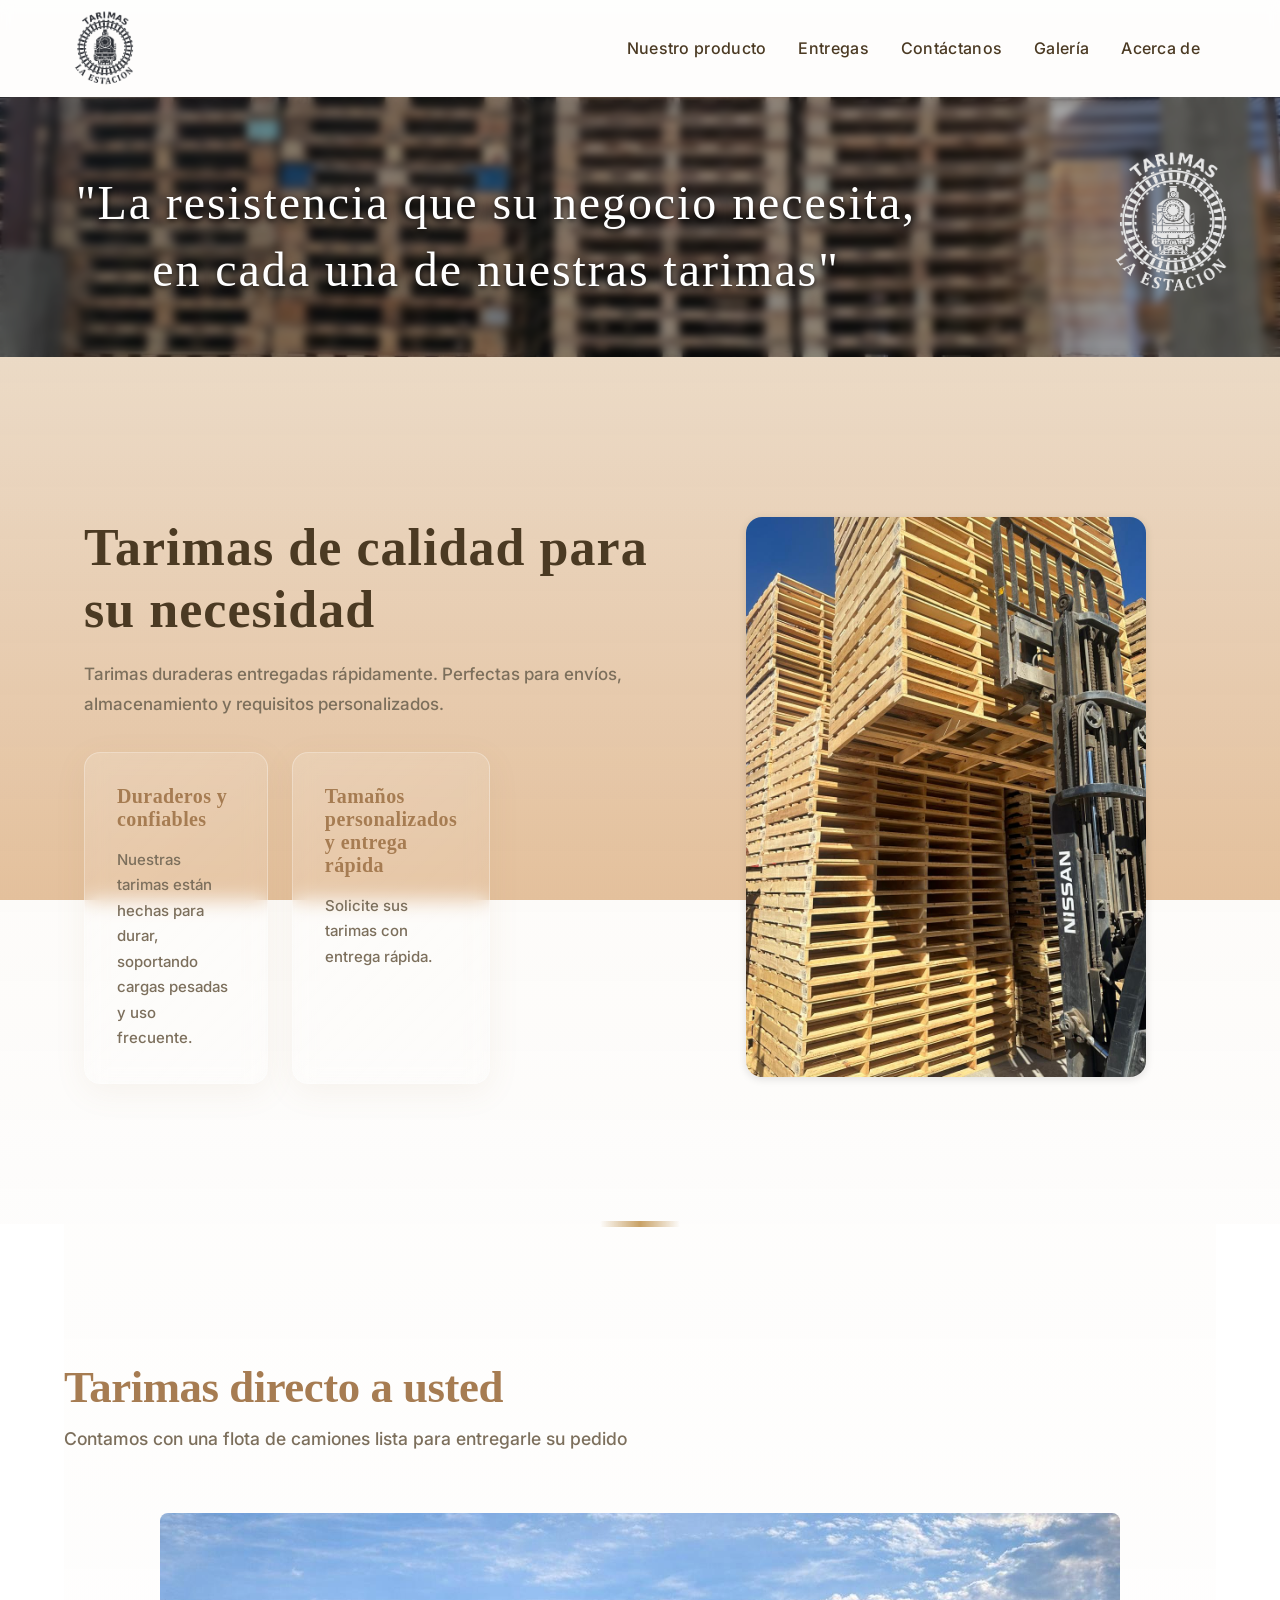
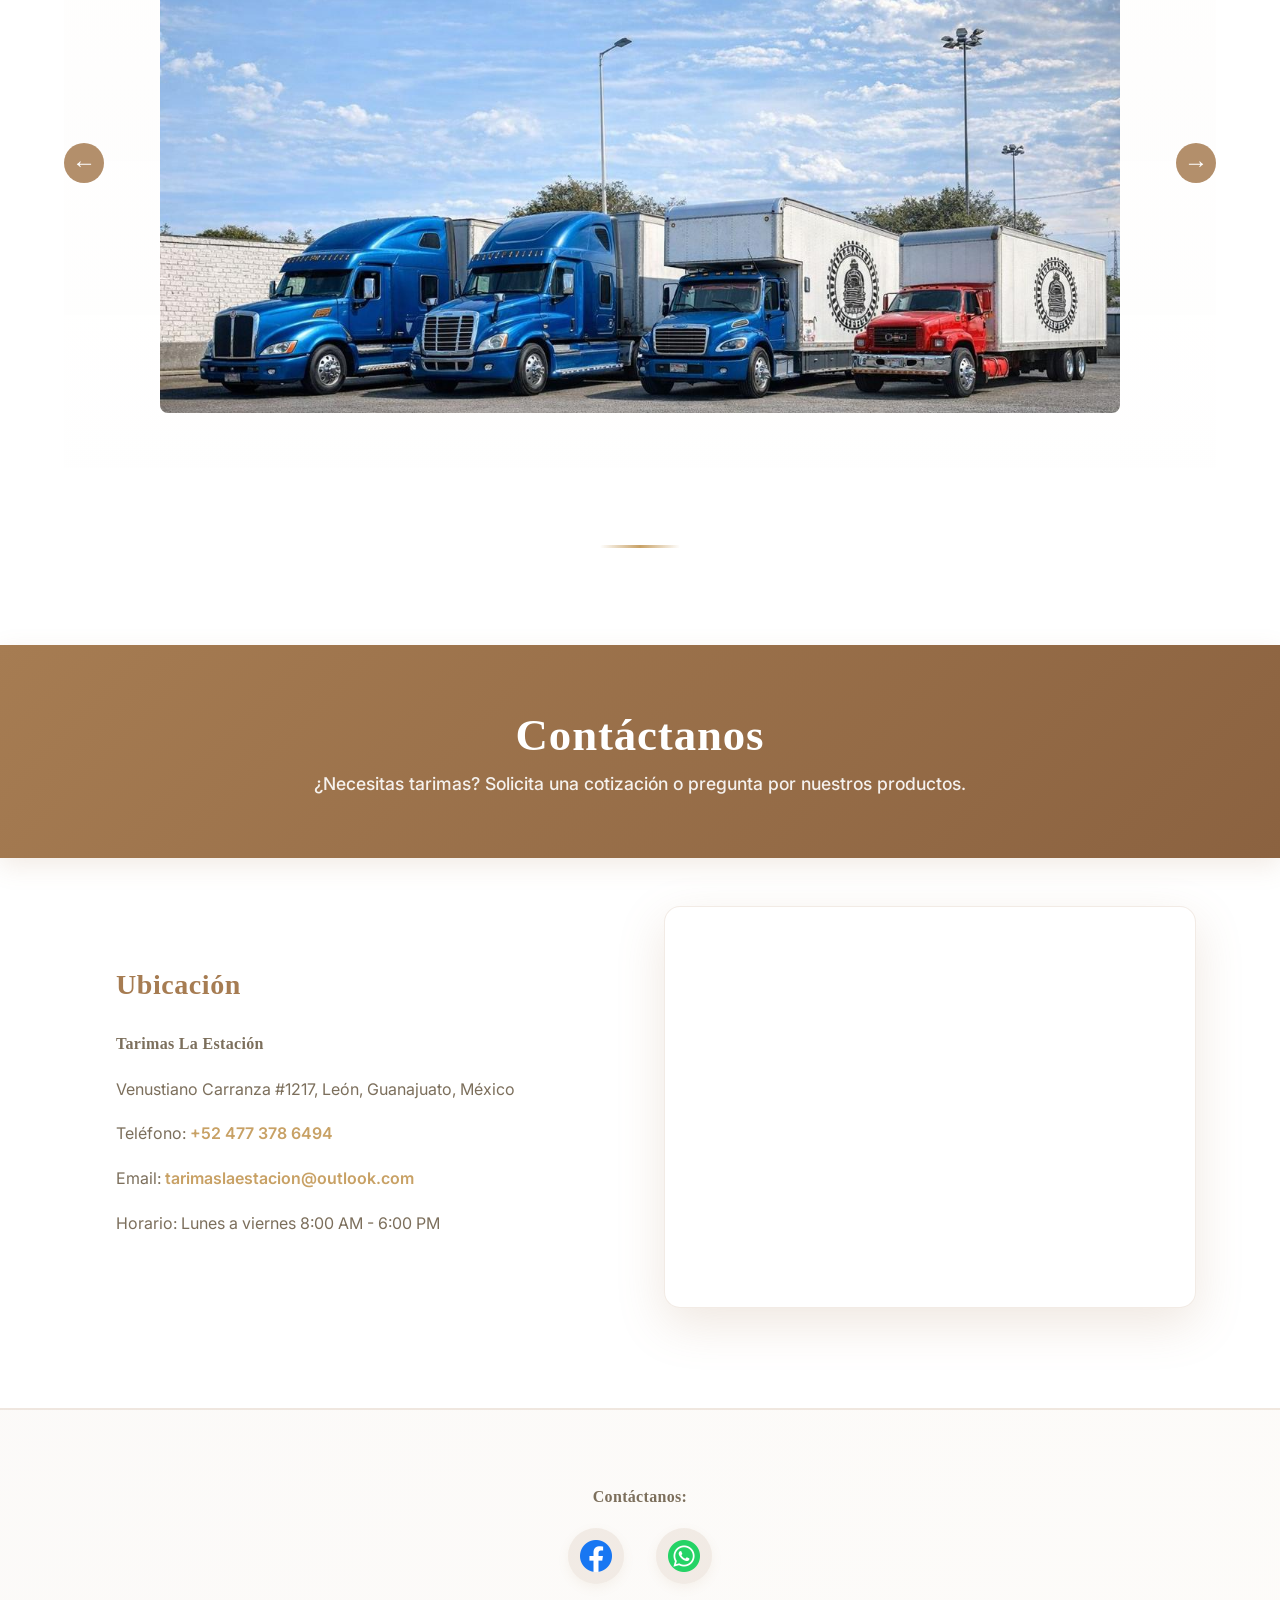
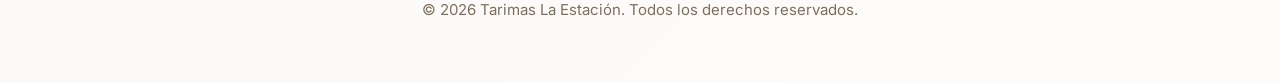
<file: index.html>
<!doctype html>
<html lang="en">
<head>  
  <meta charset="utf-8" />
  <meta name="viewport" content="width=device-width,initial-scale=1" />
  <link rel="preconnect" href="https://fonts.googleapis.com">
  <link rel="preconnect" href="https://fonts.gstatic.com" crossorigin>
  <!--<link href="https://fonts.googleapis.com/css2?family=Slabo+13px&display=swap" rel="stylesheet">-->
  <meta name="description" content="Tarimas La Estación - Venta de tarimas de madera de calidad, pallets duraderos y confiables para envíos y almacenamiento. Tarimas León, Guanajuato. Entregas rápidas." />
  <meta name="keywords" content="tarimas león, tarimas la estación, tarimas calidad, pallets, tarimas de madera, pallets de madera, tarimas para envío, almacenamiento, León Guanajuato" />  <title>Tarimas La Estación - Tarimas y Pallets de Calidad en León</title>
  <link rel="icon" type="image/png" href="assets/logotipo icono.png">  <link href="https://fonts.googleapis.com/css2?family=Inter:wght@300;400;600;700&display=swap" rel="stylesheet">
  <link rel="stylesheet" href="styles.css?v=1.9">
</head>
<body>
  <header class="site-header">
    <div class="container header-inner">
      <div class="logo-header">
        <img src="assets/logotipo original.png" alt="Tarimas La Estación">
      </div>
      <nav class="nav" id="nav">
        <a href="#top">Nuestro producto</a>
        <a href="#delivery">Entregas</a>
        <a href="#contact">Contáctanos</a>
        <a href="gallery.html">Galería</a>
        <a href="about.html">Acerca de</a>
      </nav>
      <button class="nav-toggle" id="navToggle" aria-label="Toggle navigation">☰</button>
    </div>
  </header>
  <div class="logo-slogan-row">
    <div class="slogan">"La resistencia que su negocio necesita,<br>en cada una de nuestras tarimas"</div>
    <div class="logo-main">
      <img src="assets/logotipo gris.png" alt="Tarimas La Estación">
    </div>
  </div>

  <main>
    <section id="top" class="hero">
      <div class="container hero-inner">
        <div class="hero-copy">
          <h1>Tarimas de calidad para su necesidad</h1>
          <p>Tarimas duraderas entregadas rápidamente. Perfectas para envíos, almacenamiento y requisitos personalizados.</p>
          <div class="hero-cta">
          </div>
          <div class="cards">
            <article class="card">
              <h3>Duraderos y confiables</h3>
              <p>Nuestras tarimas están hechas para durar, soportando cargas pesadas y uso frecuente.</p>
            </article>
            <article class="card">
              <h3>Tamaños personalizados y entrega rápida</h3>
              <p>Solicite sus tarimas con entrega rápida.</p>
            </article>
          </div>
        </div>
        <div class="hero-visual" aria-hidden="true">
          <img src="assets/PalletIndex.jpg" alt="Tarima de madera">
        </div>
      </div>
    </section>

    <!-- <section id="features" class="features container">
      <h2 class="sr-only">Características</h2>
      
    </section> -->    <section id="delivery" class="gallery container">
      <h2>Tarimas directo a usted</h2>
      <p>Contamos con una flota de camiones lista para entregarle su pedido</p>
      <div class="carousel" id="carousel">
        <button class="carousel-btn prev" aria-label="Anterior">&#8592;</button>
        <div class="carousel-track">
          <img src="assets/Camiones (4).jpeg" alt="Camión de la flota" class="carousel-img" />
          <img src="assets/Camiones (2).jpeg" alt="Camión de la flota" class="carousel-img" />
          <img src="assets/Camiones (3).jpeg" alt="Camión de la flota" class="carousel-img" />
          <img src="assets/Camiones (1).jpeg" alt="Camión de la flota" class="carousel-img" />
        </div>
        <button class="carousel-btn next" aria-label="Siguiente">&#8594;</button>
      </div>
    </section><section id="contact" class="contact">
      <div class="contact-header">
        <div class="container">
          <h2>Contáctanos</h2>
          <p>¿Necesitas tarimas? Solicita una cotización o pregunta por nuestros productos.</p>
        </div>
      </div>
      <div class="container">
      <div class="contact-wrapper"><div class="contact-info">
          <h3>Ubicación</h3>
          <p><strong>Tarimas La Estación</strong></p>          <p id="address">Venustiano Carranza #1217, León, Guanajuato, México</p>
          <p id="phone">Teléfono: <a href="tel:+524773786494">+52 477 378 6494</a></p>
          <p id="email">Email: <a href="mailto:tarimaslaestacion@outlook.com">tarimaslaestacion@outlook.com</a></p>
          <p id="horario">Horario: Lunes a viernes 8:00 AM - 6:00 PM</p>
        </div>
        <div class="map-container">
          <iframe src="https://www.google.com/maps/embed?pb=!1m18!1m12!1m3!1d3735.8827693287446!2d-101.6834186!3d21.1271801!2m3!1f0!2f0!3f0!3m2!1i1024!2i768!4f13.1!3m3!1m2!1s0x842b594f5e5e5e5d%3A0x5e5e5e5e5e5e5e5e!2sVenustiano%20Carranza%201217%2C%20Le%C3%B3n%2C%20Gto.!5e0!3m2!1ses!2smx!4v1741275600" width="100%" height="400" style="border:0;border-radius:12px" allowfullscreen="" loading="lazy" referrerpolicy="no-referrer-when-downgrade"></iframe>        </div>
      </div>
      </div>
    </section>
  </main>  <footer class="site-footer">
    <div class="container">
      <div class="footer-social">
        <p><strong>Contáctanos:</strong></p>        <div class="social-icons">
          <a href="https://www.facebook.com/people/tarimas_la_estacion/100086547311457/" target="_blank" class="social-link"><img src="assets/facebook.png" alt="Facebook" class="social-icon"></a>
          <a href="https://wa.me/524773786494?text=Hola%2C%20me%20gustaría%20solicitar%20información%20sobre%20tarimas" target="_blank" class="social-link whatsapp-link"><img src="assets/social.png" alt="WhatsApp" class="social-icon"></a>
        </div>
      </div>
      <p>© <span id="year"></span> Tarimas La Estación. Todos los derechos reservados.</p>
    </div>
  </footer>

  <script src="script.js"></script>
</body>
</html>
</file>
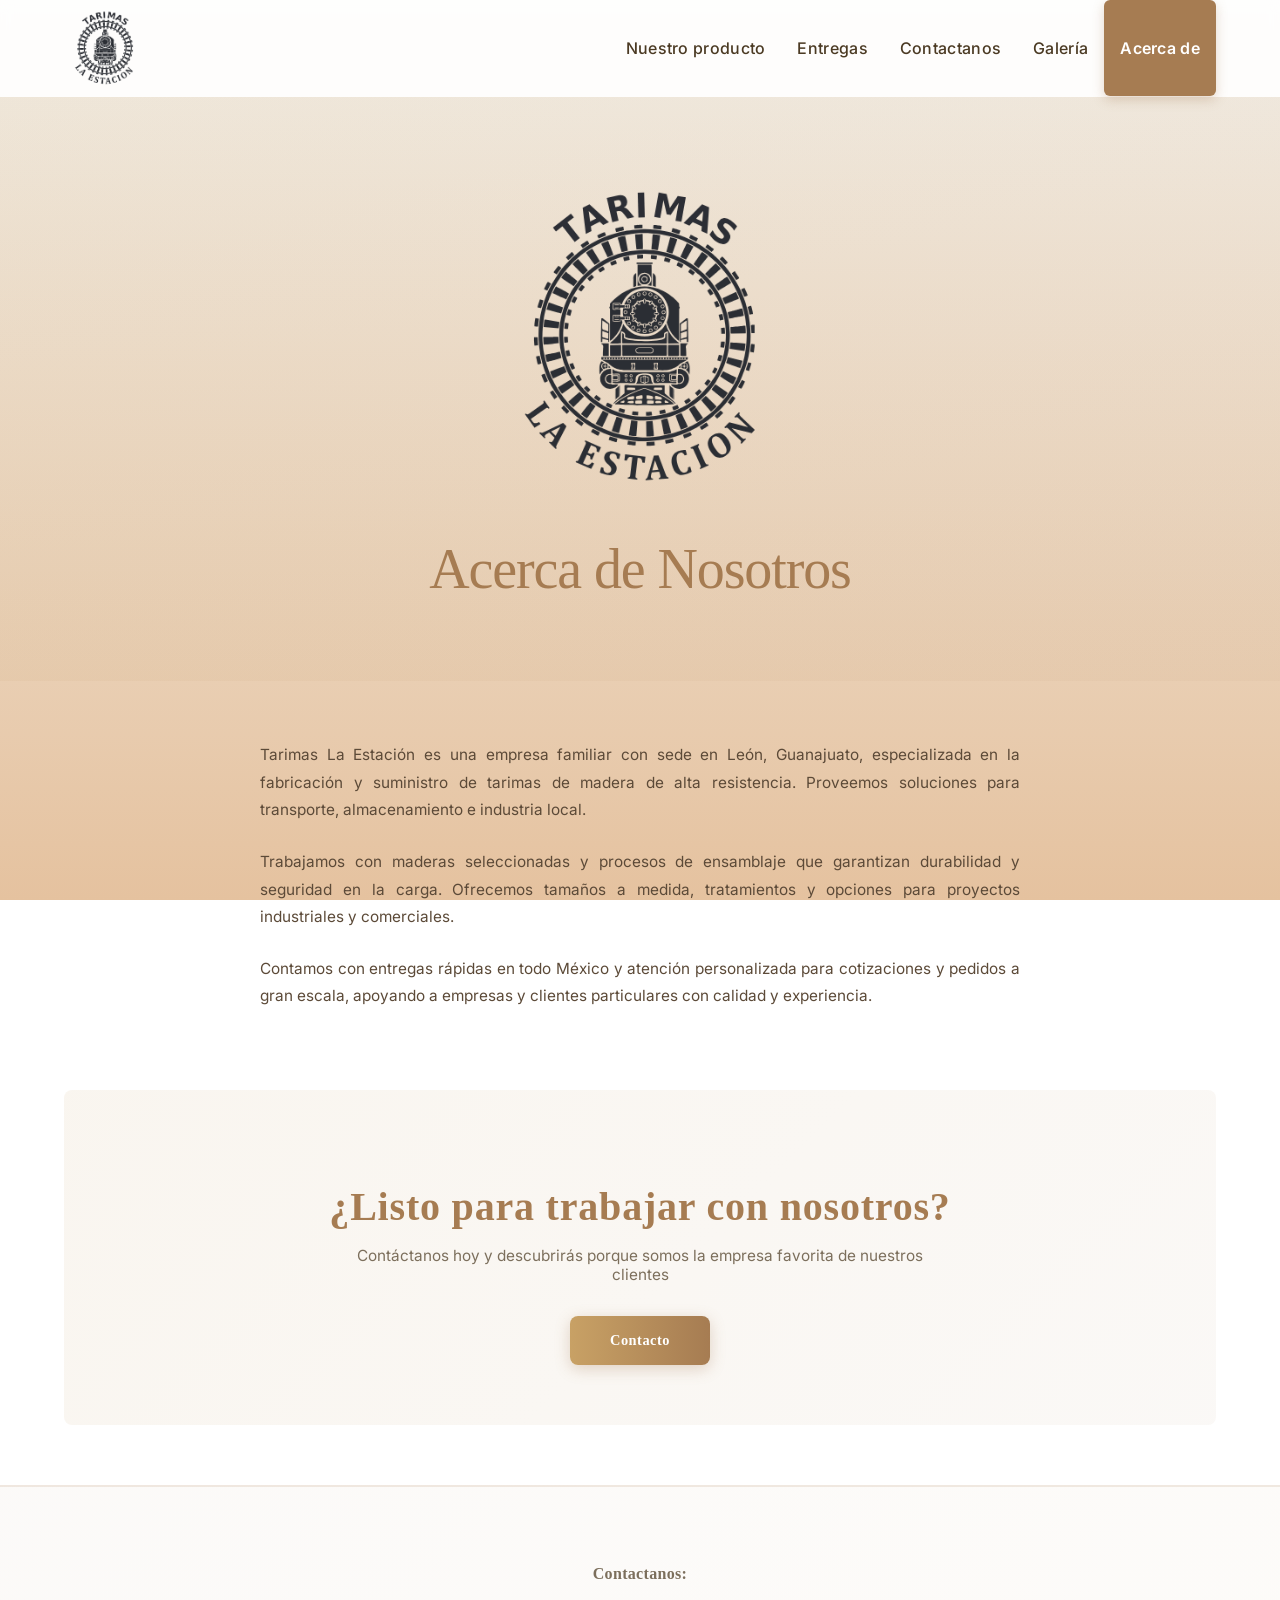
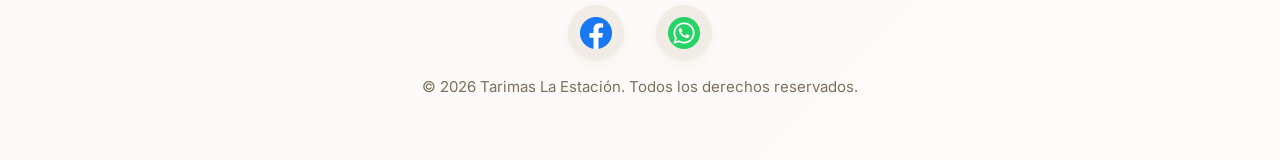
<file: about.html>
<!doctype html>
<html lang="es">
<head>  <meta charset="utf-8" />
  <meta name="viewport" content="width=device-width,initial-scale=1" />
  <meta name="description" content="Acerca de Tarimas La Estación - Proveedores confiables de tarimas de calidad y pallets en León, Guanajuato. Soluciones de almacenamiento y envío de tarimas." />
  <meta name="keywords" content="tarimas león, tarimas la estación, tarimas calidad, pallets, empresa tarimas, proveedor pallets, tarimas León, pallets Guanajuato" />  <title>Acerca de Nosotros - Tarimas La Estación León</title>
  <link rel="icon" type="image/png" href="assets/logotipo icono.png">
  <link href="https://fonts.googleapis.com/css2?family=Inter:wght@300;400;600;700&display=swap" rel="stylesheet">
  <link rel="stylesheet" href="styles.css?v=1.9">
</head>
<body>
  <header class="site-header">
    <div class="container header-inner">
      <div class="logo-header">
        <img src="assets/logotipo original.png" alt="Tarimas La Estación">
      </div>      <nav class="nav" id="nav">
        <a href="index.html#top">Nuestro producto</a>
        <a href="index.html#delivery">Entregas</a>
        <a href="index.html#contact">Contactanos</a>
        <a href="gallery.html">Galería</a>
        <a href="about.html" class="active">Acerca de</a>
      </nav>
      <button class="nav-toggle" id="navToggle" aria-label="Toggle navigation">☰</button>
    </div>
  </header>

  <main>
    <section class="about-hero">
      <div class="container about-hero-inner">
        <div class="about-logo">
          <img src="assets/logotipo original.png" alt="Tarimas La Estación">
        </div>
        <h1>Acerca de Nosotros</h1>
      </div>
    </section>

    <section class="about-content container">
      <article class="about-description">
        <p>
          Tarimas La Estación es una empresa familiar con sede en León, Guanajuato, especializada en la fabricación y suministro de tarimas de madera de alta resistencia. Proveemos soluciones para transporte, almacenamiento e industria local.
        </p>
        <p>
          Trabajamos con maderas seleccionadas y procesos de ensamblaje que garantizan durabilidad y seguridad en la carga. Ofrecemos tamaños a medida, tratamientos y opciones para proyectos industriales y comerciales.
        </p>
        <p>
          Contamos con entregas rápidas en todo México y atención personalizada para cotizaciones y pedidos a gran escala, apoyando a empresas y clientes particulares con calidad y experiencia.
        </p>
      </article>
    </section>

    <section class="about-cta container">
      <h2>¿Listo para trabajar con nosotros?</h2>
      <p>Contáctanos hoy y descubrirás porque somos la empresa favorita de nuestros clientes</p>
      <a href="index.html#contact" class="cta-button">Contacto</a>
    </section>
  </main>
  <footer class="site-footer">
    <div class="container">
      <div class="footer-social">
        <p><strong>Contactanos:</strong></p>        <div class="social-icons">
          <a href="https://www.facebook.com/people/tarimas_la_estacion/100086547311457/" target="_blank" class="social-link"><img src="assets/facebook.png" alt="Facebook" class="social-icon"></a>
          <a href="https://wa.me/524773786494?text=Hola%2C%20me%20gustaría%20solicitar%20información%20sobre%20tarimas" target="_blank" class="social-link whatsapp-link"><img src="assets/social.png" alt="WhatsApp" class="social-icon"></a>
        </div>
      </div>
      <p>© <span id="year"></span> Tarimas La Estación. Todos los derechos reservados.</p>
    </div>
  </footer>

  <script src="script.js"></script>
</body>
</html>
</file>
<file: styles.css>
:root{
  --bg:#f5f3ee;
  --card:#f7e9d7;
  --muted:#7c6f5c;
  --accent:#c8a165;
  --accent-2:#a67c52;
  --glass: rgba(255,255,255,0.12);
  --radius:12px;
  --container:90%;
  --max-width:1400px;
}

*{box-sizing:border-box}

/* Fade-in animations for scroll effects */
@keyframes fadeInUp {
  from {
    opacity: 0;
    transform: translateY(30px);
  }
  to {
    opacity: 1;
    transform: translateY(0);
  }
}

@keyframes fadeInDown {
  from {
    opacity: 0;
    transform: translateY(-30px);
  }
  to {
    opacity: 1;
    transform: translateY(0);
  }
}

.fade-in-element {
  opacity: 0;
  transform: translateY(30px);
  transition: opacity 0.7s ease, transform 0.7s ease;
}

.fade-in-element.visible {
  opacity: 1;
  transform: translateY(0);
}

/* Site header and logo-slogan-row stay visible immediately */
.site-header {
  opacity: 1 !important;
  transform: none !important;
}

.logo-slogan-row {
  opacity: 1 !important;
  transform: none !important;
}

html{
  height: 100%;
  background: linear-gradient(180deg, #f5f3ee, #e5c29f);
  background-attachment: fixed;
}
body{
  font-family: Inter, system-ui, -apple-system, 'Segoe UI', Roboto, 'Helvetica Neue', Arial;
  color:#4b3a23;
  margin:0;
  min-height: 100vh;
  -webkit-font-smoothing:antialiased;
  -moz-osx-font-smoothing:grayscale;
  position: relative;
}
body::before,
body::after {
  content: '';
  position: fixed;
  top: 0;
  height: 100vh;
  width: 60px;
  z-index: 1;
  pointer-events: none;
  display: none;
}
body::before {
  left: 0;
  background: linear-gradient(90deg, rgba(139,98,64,0.08) 0%, rgba(139,98,64,0.02) 100%);
}
body::after {
  right: 0;
  background: linear-gradient(90deg, rgba(139,98,64,0.02) 0%, rgba(139,98,64,0.08) 100%);
}
/* Show bars only on 16:9 aspect ratio */
@media (prefers-reduced-motion: no-preference) and (aspect-ratio: 16 / 9) {
  body::before,
  body::after {
    display: block;
  }
}
.container{max-width:var(--max-width);width:var(--container);margin:0 auto;padding:0 20px}
.site-header{
  backdrop-filter: blur(6px);
  position:sticky;
  top:0;
  background:rgba(255,255,255,0.85);
  border-bottom:1px solid rgba(255,255,255,0.03);
  z-index: 10;
}
.header-inner{display:flex;align-items:stretch;justify-content:flex-start;padding:0;height:96px}
.logo{font-weight:700;color:var(--accent-2);text-decoration:none}
.nav{display:flex;gap:0;align-items:stretch;margin-left:auto;margin-right:0}
.nav a{
  color:inherit;
  text-decoration:none;
  padding:8px 16px;
  border-radius:6px;
  background:transparent;
  transition:all 0.3s ease;
  display:flex;
  align-items:center;
  font-weight:500;
  letter-spacing:0.3px;
}
.nav a:visited{color:inherit}
.nav a:hover{background-color:rgba(166,124,82,0.1);border-radius:6px}
.nav a:active{color:inherit}
.nav a.active{background-color:var(--accent-2);color:#fff;font-weight:600;border-radius:6px;height:100%;display:flex;align-items:center;padding:8px 16px;box-shadow:0 4px 12px rgba(166,124,82,0.3)}
.btn{padding:12px 24px;border-radius:10px;border:0;cursor:pointer;font-weight:600;transition:all 0.3s ease;letter-spacing:0.5px}
.btn:hover{transform:translateY(-2px);box-shadow:0 8px 16px rgba(166,124,82,0.2)}
.btn-outline{background:transparent;color:var(--accent-2);border:2px solid var(--accent-2);}
.btn-primary{background:linear-gradient(90deg,var(--accent),var(--accent-2));color:#fff;box-shadow:0 4px 15px rgba(166,124,82,0.3)}
.btn-ghost{background:transparent;border:1px solid var(--accent);color:var(--muted);}
.nav-toggle{display:none;background:transparent;border:0;color:var(--muted);font-size:20px}

.hero{
  padding: 160px 0 140px 0;
  min-height: 450px;
  display: flex;
  align-items: flex-start;
  background: linear-gradient(180deg, rgba(200,161,101,0.08) 0%, rgba(200,161,101,0.04) 60%, rgba(166,124,82,0.02) 100%);
  margin-bottom: 0;
  position: relative;
}
.hero::after{
  content: '';
  position: absolute;
  bottom: 0;
  left: 50%;
  transform: translateX(-50%);
  width: 80px;
  height: 3px;
  background: linear-gradient(90deg, transparent, var(--accent), transparent);
  border-radius: 2px;
}
.hero-inner{display:grid;grid-template-columns:1fr 450px;gap:48px;align-items:flex-start}
.hero-copy h1{font-size:52px;margin:0 0 16px;letter-spacing:-0.02em;line-height:1.2;font-weight:700}
.hero-copy p{color:var(--muted);line-height:1.8;font-size:17px;font-weight:500;margin-bottom:24px}
.hero-visual{display:flex;justify-content:center;align-items:center;width:400px;height:560px}
.hero-visual img{width:100%;height:100%;object-fit:cover;border-radius:16px;box-shadow:0 2px 8px rgba(0,0,0,0.12)}

.gallery{
  margin-top: 0;
  padding: 100px 0 100px 0;
  background: linear-gradient(180deg, rgba(200,161,101,0.02) 0%, rgba(166,124,82,0.01) 50%, transparent 100%);
  position: relative;
}
.gallery::before{
  content: '';
  position: absolute;
  top: 0;
  left: 50%;
  transform: translateX(-50%);
  width: 80px;
  height: 3px;
  background: linear-gradient(90deg, transparent, var(--accent), transparent);
  border-radius: 2px;
}
.gallery h2 {
  color: var(--accent-2);
  font-size: clamp(1.8rem, 5vw, 2.8rem);
  margin-bottom: 12px;
  letter-spacing: -0.01em;
  font-weight: 600;
}
.gallery p {
  color: var(--muted);
  font-size: 1.1rem;
  margin-top: 0;
  margin-bottom: 60px;
  font-weight: 500;
  line-height: 1.6;
}
.delivery-image {
  margin: 2rem auto;
  max-width: 960px;
  text-align: center;
}
.delivery-image img {
  width: 100%;
  height: auto;
  max-height: 600px;
  object-fit: cover;
  border-radius: 8px;
  box-shadow: 0 4px 12px rgba(0,0,0,0.15);
}

.features{padding:80px 0}
.cards{display:grid;grid-template-columns:repeat(3,1fr);gap:24px;margin-top:32px}
.card{background:linear-gradient(135deg, rgba(255,255,255,0.15) 0%, rgba(255,255,255,0.05) 100%);padding:32px;border-radius:16px;border:1px solid rgba(255,255,255,0.3);transition:all 0.3s ease;backdrop-filter:blur(10px);box-shadow:0 8px 32px rgba(166,124,82,0.08)}
.card:hover{transform:translateY(-8px);box-shadow:0 20px 48px rgba(166,124,82,0.2);border-color:rgba(166,124,82,0.4);background:linear-gradient(135deg, rgba(255,255,255,0.2) 0%, rgba(255,255,255,0.1) 100%)}
.card h3{margin:0 0 16px;color:var(--accent-2);font-size:20px;letter-spacing:-0.01em}
.card p{margin:0;color:var(--muted);line-height:1.7;font-size:15px}

.contact{padding:100px 0 100px 0;text-align:center;position:relative}
.contact::before{
  content: '';
  position: absolute;
  top: 0;
  left: 50%;
  transform: translateX(-50%);
  width: 80px;
  height: 3px;
  background: linear-gradient(90deg, transparent, var(--accent), transparent);
  border-radius: 2px;
}
.contact-header{
  background: linear-gradient(135deg, #a67c52, #8b6240);
  padding: 64px 0;
  margin-bottom: 48px;
  box-shadow: 0 8px 24px rgba(166,124,82,0.15);
}
.contact-header h2{
  color: #fff;
  margin: 0 0 12px;
  font-size: clamp(2rem, 5vw, 2.8rem);
}
.contact-header p{
  color: rgba(255,255,255,0.9);
  margin: 0;
  font-size: 1.1rem;
  font-weight: 500;
}
.contact-wrapper{display:grid;grid-template-columns:1fr 1fr;gap:48px;margin-top:48px;align-items:stretch}
.contact-info{text-align:left;display:flex;flex-direction:column;justify-content:center;padding:32px}
.contact-info h3{font-size:28px;margin:0 0 20px;color:var(--accent-2);letter-spacing:-0.01em;font-weight:600}
.contact-info p{margin:8px 0;color:var(--muted);line-height:1.8;font-size:16px}
.contact-info a{color:var(--accent);text-decoration:none;font-weight:600;transition:all 0.3s ease;border-bottom:2px solid transparent}
.contact-info a:hover{color:var(--accent-2);border-bottom-color:var(--accent-2)}
.map-container{border-radius:16px;overflow:hidden;box-shadow:0 16px 48px rgba(166,124,82,0.18);background:var(--glass);border:1px solid rgba(166,124,82,0.15);transition:all 0.3s ease}
.map-container:hover{box-shadow:0 24px 64px rgba(166,124,82,0.25);border-color:rgba(166,124,82,0.25)}
.map-container iframe{display:block;width:100%}
.social-link{display:inline-flex;align-items:center;justify-content:center;transition:all 0.3s ease;padding:12px;border-radius:50%;background:rgba(166,124,82,0.12);margin:0 6px;box-shadow:0 4px 12px rgba(166,124,82,0.08);width:56px;height:56px}
.social-link:hover{transform:scale(1.25);background:rgba(166,124,82,0.25);box-shadow:0 8px 20px rgba(166,124,82,0.25)}
.social-icon{height:32px;width:32px;display:block;object-fit:contain}

.site-footer{padding:48px 0;border-top:2px solid rgba(166,124,82,0.15);text-align:center;color:var(--muted);background:linear-gradient(135deg,rgba(166,124,82,0.04) 0%,rgba(200,161,101,0.04) 100%)}
.site-footer p{margin:12px 0;font-size:15px;line-height:1.8}
.footer-social{margin-top:24px;display:flex;flex-direction:column;align-items:center;gap:16px}
.footer-social p{margin:0;font-weight:600;font-size:16px}
.social-icons{display:flex;flex-direction:row;align-items:center;justify-content:center;gap:20px}

@media(max-width:900px){
  .hero{min-height:350px;padding:120px 0 100px 0}
  .hero-inner{grid-template-columns:1fr;}
  .hero-visual{justify-content:center;align-items:center;width:100%;max-width:450px;height:420px;margin:0 auto}
  .hero-visual img{border-radius:14px}
  .cards{grid-template-columns:1fr;gap:20px}
  .card{padding:28px}
  .nav-toggle{display:none}
  .header-inner {
    flex-direction: row;
    justify-content: flex-start;
  }
  .logo-header {
    margin-right: 16px;
    margin-left: 0;
  }
  .nav {
    margin-left: auto;
    margin-right: 0;
  }
  .contact-wrapper{grid-template-columns:1fr;gap:40px}
  .contact-info{text-align:center;padding:24px}
  .gallery{padding:80px 0 80px 0}
  .contact{padding:80px 0 80px 0}
}

@media (max-width: 700px) {
  .hero{min-height:auto;padding:60px 0 80px 0}
  .hero-inner{gap:24px;flex-direction:column-reverse}
  .hero-visual{width:100%;max-width:360px;height:380px;align-items:center;justify-content:center;margin:0 auto}
  .hero-visual img{border-radius:12px}
  .hero-copy{text-align:center}
  .hero-copy h1{font-size:28px;margin-bottom:16px}
  .hero-copy p{font-size:14px;line-height:1.7}
  .cards{grid-template-columns:1fr;gap:16px}
  .card{padding:24px}
  .card h3{font-size:18px;margin-bottom:12px}
  .card p{font-size:14px}
  .gallery{padding:60px 0 60px 0}
  .gallery h2{margin-bottom:8px}
  .gallery p{margin-bottom:40px}
  .contact{padding:60px 0 60px 0}
  .contact-header{padding:48px 0;margin-bottom:36px}
  .contact-wrapper{gap:32px}
  .contact-info{padding:20px}.nav {
    display: none;
    flex-direction: column;
    position: absolute;
    top: 60px;
    right: 16px;
    background: #fff;
    box-shadow: 0 2px 8px rgba(0,0,0,0.12);
    border-radius: 4px;
    padding: 1rem 2rem;
    z-index: 10;
    gap: 0.5rem;
  }  .nav a {
    display: block;
    padding: 10px 16px;
    border-radius: 3px;
    background: transparent;
    transition: background-color 0.3s ease;
  }  .nav a.active {
    background-color: var(--accent-2);
    color: #fff;
    font-weight: 400;
    border-radius: 0;
  }
  .nav.nav-open {
    display: flex !important;
  }
  .nav-toggle {
    display: block;
    background: #A67C52;
    color: #fff;
    border: none;
    border-radius: 4px;
    font-size: 2rem;
    width: 48px;
    height: 48px;
    cursor: pointer;
    position: absolute;
    top: 8px;
    right: 16px;
    z-index: 11;
  }
  .header-inner {
    flex-direction: row;
    justify-content: flex-start;
  }
  .logo-header {
    margin-right: 12px;
    margin-left: 0;
  }
  .nav {
    margin-left: auto;
    margin-right: 0;
  }
}

.sr-only{position:absolute;width:1px;height:1px;padding:0;margin:-1px;overflow:hidden;clip:rect(0,0,0,0);white-space:nowrap;border:0}

.carousel {
  display: flex;
  align-items: center;
  justify-content: center;
  margin: 2rem 0;
  position: relative;
}
.carousel-track {
  display: flex;
  transition: transform 0.4s ease;
  width: 100%;
  overflow: hidden;
  height: 500px;
  max-width: 960px;
  margin: 0 auto;
  align-items: center;
  position: relative;
}
.carousel-img {
  min-width: 100%;
  max-width: 100%;
  object-fit: cover;
  height: 500px;
  opacity: 0;
  transition: opacity 0.5s ease-in-out;
  position: absolute;
  left: 0;
  top: 0;
  border-radius: 8px;
}
.carousel-img.active {
  opacity: 1;
  position: relative;
}
.carousel-btn {
  background: #A67C52;
  color: #fff;
  border: none;
  border-radius: 50%;
  width: 40px;
  height: 40px;
  font-size: 1.5rem;
  cursor: pointer;
  position: absolute;
  top: 50%;
  transform: translateY(-50%);
  z-index: 2;
  opacity: 0.85;
  transition: opacity 0.3s ease;
}
.carousel-btn:hover {
  opacity: 1;
}
.carousel-btn.prev {
  left: 0;
}
.carousel-btn.next {
  right: 0;
}
@media (max-width: 600px) {
  .carousel-track {
    height: 300px;
  }
  .carousel-img {
    height: 300px;
  }
}

.nav.nav-open {
  display: flex !important;
}

.logo-slogan-row {
  display: flex;
  align-items: center;
  justify-content: space-between;
  max-width: 100vw;
  width: 100vw;
  margin: 0;
  padding: 48px 0 0 0;
  gap: 32px;
  position: relative;
  min-height: 260px;
  background: none;
  overflow: hidden;
  z-index: 0;
  flex-direction: column-reverse;
  align-items: flex-end;
}
.logo-slogan-row::before {
  content: '';
  position: absolute;
  top: 0;
  left: 0;
  width: 100vw;
  height: 100%;
  z-index: 0;
  background: url('assets/IMG-20260304-WA0010.jpg') center center/cover no-repeat;
  pointer-events: none;
}
.logo-slogan-row::after {
  content: '';
  position: absolute;
  left: 0;
  top: 0;
  width: 100vw;
  height: 100%;
  z-index: 1;
  background: rgba(0, 0, 0, 0.35);
  backdrop-filter: blur(4px);
  pointer-events: none;
}

.logo-slogan-row .logo-main,
.logo-slogan-row .slogan {
  position: relative;
  z-index: 2;
  background: none;
  padding: 0;
  border-radius: 0;
}
.logo-slogan-row .logo-main {
  position: absolute;
  top: 48px;
  right: 32px;
  z-index: 2;
}
.logo-slogan-row .logo-main img {
  height: clamp(100px, 12vw, 180px);
  max-width: clamp(150px, 18vw, 300px);
  width: auto;
}
.logo-slogan-row .slogan {
  flex: 1 1 0;
  font-size: clamp(1.8rem, 4vw, 3rem);
  color: #fff;
  font-weight: 400;
  font-family: 'Times New Roman', Times, serif;
  letter-spacing: 0.04em;
  text-shadow: 0 2px 4px rgba(0,0,0,0.5), 0 4px 8px rgba(0,0,0,0.4);
  text-align: center;
  min-width: 0;
  word-break: break-word;
  width: 100%;
  padding: 24px 32px;
  padding-right: clamp(320px, 25vw, 450px);
  line-height: 1.4;
  margin: 0;
}
@media (max-width: 900px) {
  .logo-slogan-row {
    flex-direction: column-reverse;
    align-items: flex-end;
    gap: 24px;
  }
  .logo-slogan-row .logo-main {
    position: absolute;
    top: 48px;
    right: 24px;
  }
  .logo-slogan-row .slogan {
    text-align: center;
    font-size: clamp(1.5rem, 3.5vw, 2.2rem);
    width: 100%;
    padding: 20px 24px;
    padding-right: clamp(280px, 22vw, 380px);
  }
}
@media (max-width: 700px) {
  .logo-slogan-row {
    flex-wrap: wrap;
    gap: 16px;
    min-height: 140px;
    padding: 24px 0 0 0;
    align-items: flex-start;
    flex-direction: column-reverse;
  }
  .logo-slogan-row .logo-main {
    position: absolute;
    top: 24px;
    right: 16px;
  }
  .logo-slogan-row .logo-main img {
    height: clamp(70px, 11vw, 100px);
    max-width: clamp(105px, 16vw, 150px);
    width: auto;
  }
  .logo-slogan-row .slogan {
    font-size: clamp(1rem, 2.8vw, 1.4rem);
    text-align: center;
    width: 100%;
    padding: 16px 12px;
    padding-right: clamp(80px, 15vw, 120px);
  }
}

.logo-header {
  display: flex;
  align-items: center;
  margin-right: 16px;
  margin-left: 0;
  height: 100%;
  padding: 8px 0;
}
.logo-header img {
  height: 80px;
  width: auto;
}

@media (min-width: 1920px) {
  .hero-copy h1 {
    font-size: 56px;
  }
  .hero-inner {
    display: grid;
    grid-template-columns: 1fr 450px;
    gap: 48px;
    align-items: flex-start;
  }
  .hero-visual {
    display: flex;
    justify-content: flex-end;
    width: 400px;
    height: 560px;
  }
  .hero-visual img {
    width: auto;
    max-width: 100%;
    height: auto;
    max-height: 90vh;
    object-fit: cover;
    border-radius: 8px;
    box-shadow: 0 2px 8px rgba(0,0,0,0.12);
    display: block;
  }
  .cards {
    grid-template-columns: repeat(3, 1fr);
    gap: 24px;
  }
}

h1, h2, h3, h4, h5, h6,
strong, b,
.card h3,
.contact-info h3,
.about-hero h1,
.gallery-hero h1,
.hero-copy h1,
.cta-button,
.btn {
  font-family: "Times New Roman", Times, serif;
  font-weight: 600;
  letter-spacing: 0.02em;
}

.about-hero {
  padding: 80px 0;
  text-align: center;
  background: linear-gradient(135deg, rgba(197, 161, 101, 0.1) 0%, rgba(166, 124, 82, 0.05) 100%);
  margin-bottom: 60px;
}

.about-hero-inner {
  display: flex;
  flex-direction: column;
  align-items: center;
  gap: 40px;
}

.about-logo {
  width: clamp(150px, 25vw, 350px);
  height: auto;
}

.about-logo img {
  width: 100%;
  height: auto;
  display: block;
}

.about-hero h1 {
  font-size: clamp(2rem, 6vw, 3.5rem);
  color: var(--accent-2);
  font-weight: 400;
  margin: 0;
  letter-spacing: -0.02em;
}

.about-content {
  margin-bottom: 80px;
  max-width: 800px;
}

.about-description {
  line-height: 1.8;
  color: var(--muted);
}

.about-description p {
  font-size: clamp(0.95rem, 1.2vw, 1.1rem);
  margin-bottom: 24px;
  text-align: justify;
  color: #5c4a38;
}

.about-description p:last-child {
  margin-bottom: 0;
}

.about-cta {
  text-align: center;
  padding: 60px 0;
  background: linear-gradient(135deg, rgba(200, 161, 101, 0.1) 0%, rgba(166, 124, 82, 0.05) 100%);
  border-radius: 8px;
  margin-bottom: 60px;
}

.about-cta h2 {
  font-size: clamp(1.5rem, 4vw, 2.5rem);
  color: var(--accent-2);
  margin-bottom: 16px;
}

.about-cta p {
  font-size: clamp(0.95rem, 1.2vw, 1.1rem);
  color: var(--muted);
  margin-bottom: 32px;
  max-width: 600px;
  margin-left: auto;
  margin-right: auto;
}

.cta-button {
  display: inline-block;
  padding: 16px 40px;
  background: linear-gradient(90deg, var(--accent), var(--accent-2));
  color: white;
  text-decoration: none;
  border-radius: 8px;
  font-weight: 600;
  transition: all 0.3s ease;
  font-size: clamp(0.9rem, 1vw, 1rem);
  letter-spacing: 0.5px;
  box-shadow: 0 4px 15px rgba(166, 124, 82, 0.3);
}

.cta-button:hover {
  transform: translateY(-3px);
  box-shadow: 0 8px 28px rgba(166, 124, 82, 0.4);
}

/* About Page Responsive */
@media (max-width: 900px) {
  .about-hero {
    padding: 60px 0;
    margin-bottom: 40px;
  }

  .about-hero-inner {
    gap: 30px;
  }

  .about-content {
    margin-bottom: 60px;
  }

  .about-cta {
    padding: 40px 0;
    margin-bottom: 40px;
  }
}

@media (max-width: 700px) {
  .about-hero {
    padding: 50px 0;
    margin-bottom: 30px;
  }

  .about-logo {
    width: clamp(120px, 30vw, 250px);
  }

  .about-description p {
    text-align: left;
    margin-bottom: 18px;
  }

  .about-cta {
    padding: 30px 20px;
    margin-bottom: 30px;
  }

  .cta-button {
    display: block;
    margin: 0 auto;
  }
}

@media (max-width: 600px) {
  .about-hero {
    padding: 40px 0;
    margin-bottom: 25px;
  }

  .about-hero-inner {
    gap: 25px;
  }

  .about-logo {
    width: clamp(100px, 35vw, 200px);
  }

  .about-content {
    margin-bottom: 40px;
  }

  .about-cta {
    padding: 25px 15px;
    margin-bottom: 25px;
  }
}

/* Gallery Page Styles */
.gallery-hero {
  padding: 80px 0;
  text-align: center;
  background: linear-gradient(135deg, rgba(197, 161, 101, 0.1) 0%, rgba(166, 124, 82, 0.05) 100%);
  margin-bottom: 60px;
}

.gallery-hero-inner {
  display: flex;
  flex-direction: column;
  align-items: center;
  gap: 20px;
}

.gallery-hero h1 {
  font-size: clamp(2rem, 6vw, 3.5rem);
  color: var(--accent-2);
  font-weight: 600;
  margin: 0;
  letter-spacing: -0.02em;
}

.gallery-hero p {
  font-size: clamp(0.95rem, 1.2vw, 1.1rem);
  color: var(--muted);
  margin: 0;
  font-weight: 500;
  letter-spacing: 0.3px;
}

.gallery-grid {
  margin-bottom: 80px;
}

.grid {
  display: grid;
  grid-template-columns: repeat(4, 1fr);
  gap: 8px;
  width: 100%;
}

.gallery-item {
  position: relative;
  overflow: hidden;
  border-radius: 4px;
  margin: 0;
  background: var(--glass);
  aspect-ratio: 1;
  cursor: pointer;
  transition: transform 0.3s ease, box-shadow 0.3s ease;
  border:1px solid rgba(255,255,255,0.1);
}

.gallery-item:hover {
  transform: scale(1.05);
  box-shadow: 0 8px 24px rgba(0, 0, 0, 0.15);
}

.gallery-item img {
  width: 100%;
  height: 100%;
  object-fit: cover;
  display: block;
  transition: transform 0.3s ease;
}

.gallery-item:hover img {
  transform: scale(1.1);
}

/* Lightbox Modal */
.lightbox {
  display: none;
  position: fixed;
  top: 0;
  left: 0;
  width: 100%;
  height: 100%;
  background: rgba(0, 0, 0, 0.95);
  z-index: 1000;
  align-items: center;
  justify-content: center;
  padding: 20px;
}

.lightbox.active {
  display: flex;
}

.lightbox-content {
  position: relative;
  max-width: 90vw;
  max-height: 90vh;
  display: flex;
  align-items: center;
  justify-content: center;
}

.lightbox-image {
  max-width: 100%;
  max-height: 100%;
  object-fit: contain;
  border-radius: 0;
}

.lightbox-close {
  position: absolute;
  top: 20px;
  right: 30px;
  color: #fff;
  font-size: 40px;
  font-weight: bold;
  cursor: pointer;
  background: transparent;
  border: none;
  transition: color 0.3s ease;
}

.lightbox-close:hover {
  color: #ccc;
}

.lightbox-nav {
  position: absolute;
  top: 50%;
  transform: translateY(-50%);
  background: transparent;
  border: none;
  color: #fff;
  font-size: 40px;
  cursor: pointer;
  padding: 20px;
  transition: color 0.3s ease;
}

.lightbox-nav:hover {
  color: #ccc;
}

.lightbox-nav.prev {
  left: 10px;
}

.lightbox-nav.next {
  right: 10px;
}

.gallery-cta {
  text-align: center;
  padding: 60px 0;
  background: linear-gradient(135deg, rgba(200, 161, 101, 0.1) 0%, rgba(166, 124, 82, 0.05) 100%);
  border-radius: 8px;
  margin-bottom: 60px;
}

.gallery-cta h2 {
  font-size: clamp(1.5rem, 4vw, 2.5rem);
  color: var(--accent-2);
  margin-bottom: 16px;
}

.gallery-cta p {
  font-size: clamp(0.95rem, 1.2vw, 1.1rem);
  color: var(--muted);
  margin-bottom: 32px;
}

/* Machine Section */
.machine-section {
  padding: 0 0 100px 0;
  margin-top: 0;
  position: relative;
}
.machine-header{
  padding: 64px 0;
  margin-bottom: 48px;
}
.machine-header h2 {
  font-size: clamp(1.8rem, 5vw, 2.8rem);
  text-align: center;
  color: var(--accent-2);
  margin-bottom: 12px;
  letter-spacing: -0.01em;
  font-weight: 600;
}
.machine-header p {
  font-size: 1.1rem;
  color: var(--muted);
  text-align: center;
  margin: 0;
  font-weight: 500;
  line-height: 1.6;
}
.machine-showcase {
  max-width: 900px;
  margin: 0 auto;
  border-radius: 16px;
  overflow: hidden;
  box-shadow: 0 16px 48px rgba(166, 124, 82, 0.18);
  border:1px solid rgba(166,124,82,0.15);
  transition: all 0.3s ease;
}
.machine-showcase:hover {
  box-shadow: 0 24px 64px rgba(166, 124, 82, 0.25);
  border-color: rgba(166,124,82,0.25);
}
.machine-showcase img {
  width: 100%;
  height: auto;
  display: block;
  border-radius: 16px;
}

/* Gallery Page Responsive */
@media (max-width: 900px) {
  .gallery-hero {
    padding: 60px 0;
    margin-bottom: 40px;
  }

  .gallery-grid {
    margin-bottom: 60px;
  }

  .grid {
    grid-template-columns: repeat(2, 1fr);
    gap: 8px;
  }

  .gallery-cta {
    padding: 40px 0;
    margin-bottom: 40px;
  }
}

@media (max-width: 700px) {
  .gallery-hero {
    padding: 50px 0;
    margin-bottom: 30px;
  }

  .gallery-hero h1 {
    font-size: clamp(1.5rem, 5vw, 2.2rem);
  }

  .gallery-grid {
    margin-bottom: 40px;
  }

  .grid {
    grid-template-columns: repeat(2, 1fr);
    gap: 8px;
  }

  .gallery-cta {
    padding: 30px 20px;
    margin-bottom: 30px;
  }
}

@media (max-width: 600px) {
  .gallery-hero {
    padding: 40px 0;
    margin-bottom: 25px;
  }

  .gallery-grid {
    margin-bottom: 30px;
  }

  .grid {
    grid-template-columns: repeat(2, 1fr);
    gap: 8px;
  }

  .gallery-cta {
    padding: 25px 15px;
    margin-bottom: 25px;
  }

  .lightbox-close {
    top: 10px;
    right: 15px;
    font-size: 30px;
  }
  .lightbox-nav {
    font-size: 30px;
    padding: 10px;
  }
  .machine-section {
    padding: 60px 0 60px 0;
  }

  .machine-header {
    padding: 48px 0;
    margin-bottom: 36px;
  }

  .machine-header h2 {
    margin-bottom: 8px;
  }

  .machine-showcase {
    border-radius: 12px;
  }

  .machine-showcase img {
    border-radius: 12px;
  }
}
</file>
